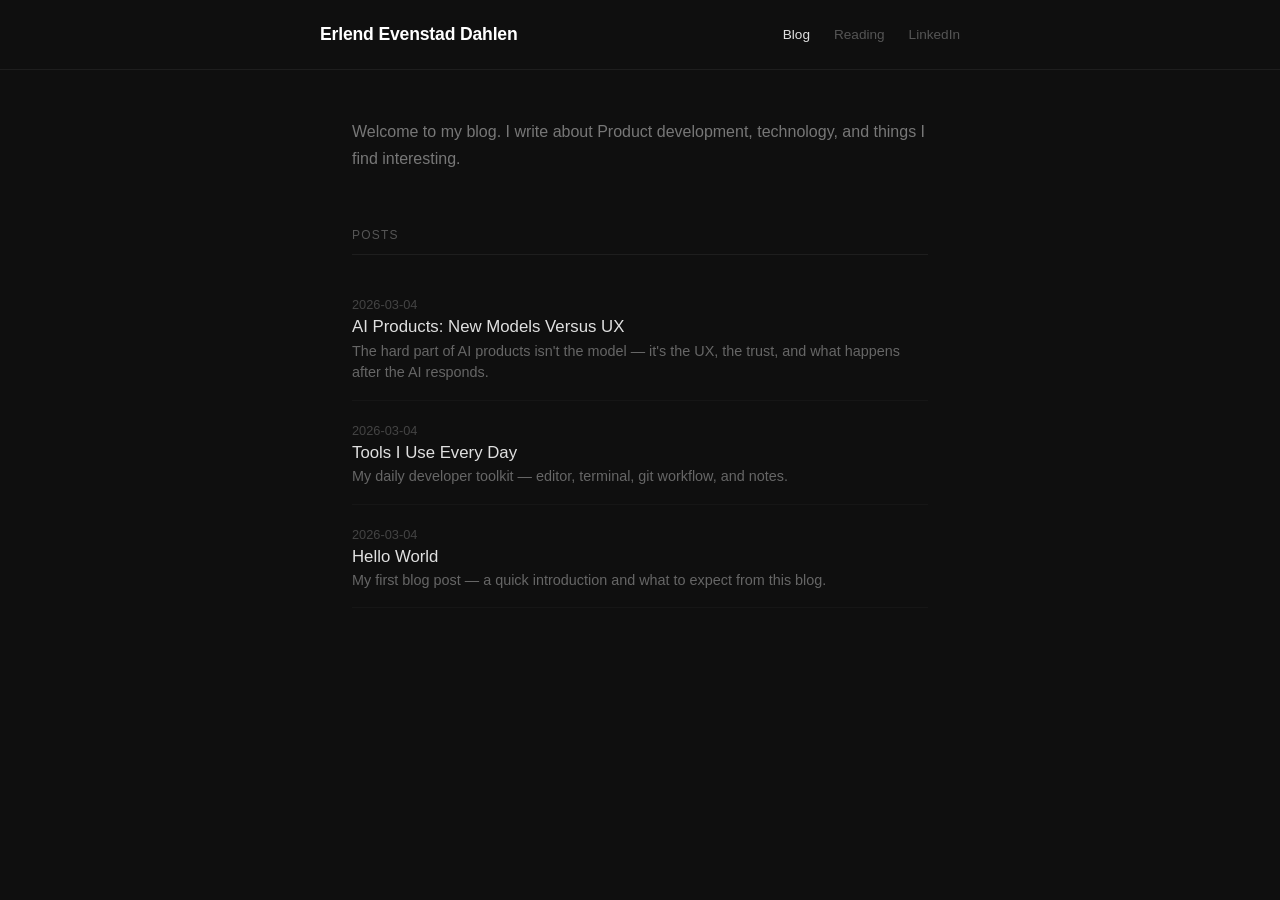
<file: index.html>
<!DOCTYPE html>
<html lang="en">
<head>
    <meta charset="UTF-8">
    <meta name="viewport" content="width=device-width, initial-scale=1.0">
    <title>Erlend Evenstad Dahlen</title>
    <link rel="stylesheet" href="style.css?v=2">
</head>
<body>
    <header>
        <div class="header-inner">
            <a href="index.html" class="site-title">Erlend Evenstad Dahlen</a>
            <nav class="nav-links">
                <a href="index.html" class="active">Blog</a>
                <a href="reading.html">Reading</a>
                <a href="https://linkedin.com/in/" target="_blank" rel="noopener">LinkedIn</a>
            </nav>
        </div>
    </header>
    <main>
        <section class="intro">
            <p>Welcome to my blog. I write about Product development, technology, and things I find interesting.</p>
        </section>
        <section class="posts" id="posts">
            <h2>Posts</h2>
            <div id="post-list"></div>
        </section>
    </main>
    <script>
        fetch('posts/posts.json')
            .then(res => res.json())
            .then(posts => {
                const list = document.getElementById('post-list');
                if (posts.length === 0) {
                    list.innerHTML = '<p class="empty">No posts yet.</p>';
                    return;
                }
                posts.forEach(post => {
                    const article = document.createElement('article');
                    article.className = 'post-card';
                    article.innerHTML = `
                        <a href="post.html?slug=${post.slug}">
                            <time>${post.date}</time>
                            <h3>${post.title}</h3>
                            <p>${post.description}</p>
                        </a>
                    `;
                    list.appendChild(article);
                });
            });
    </script>
</body>
</html>
</file>
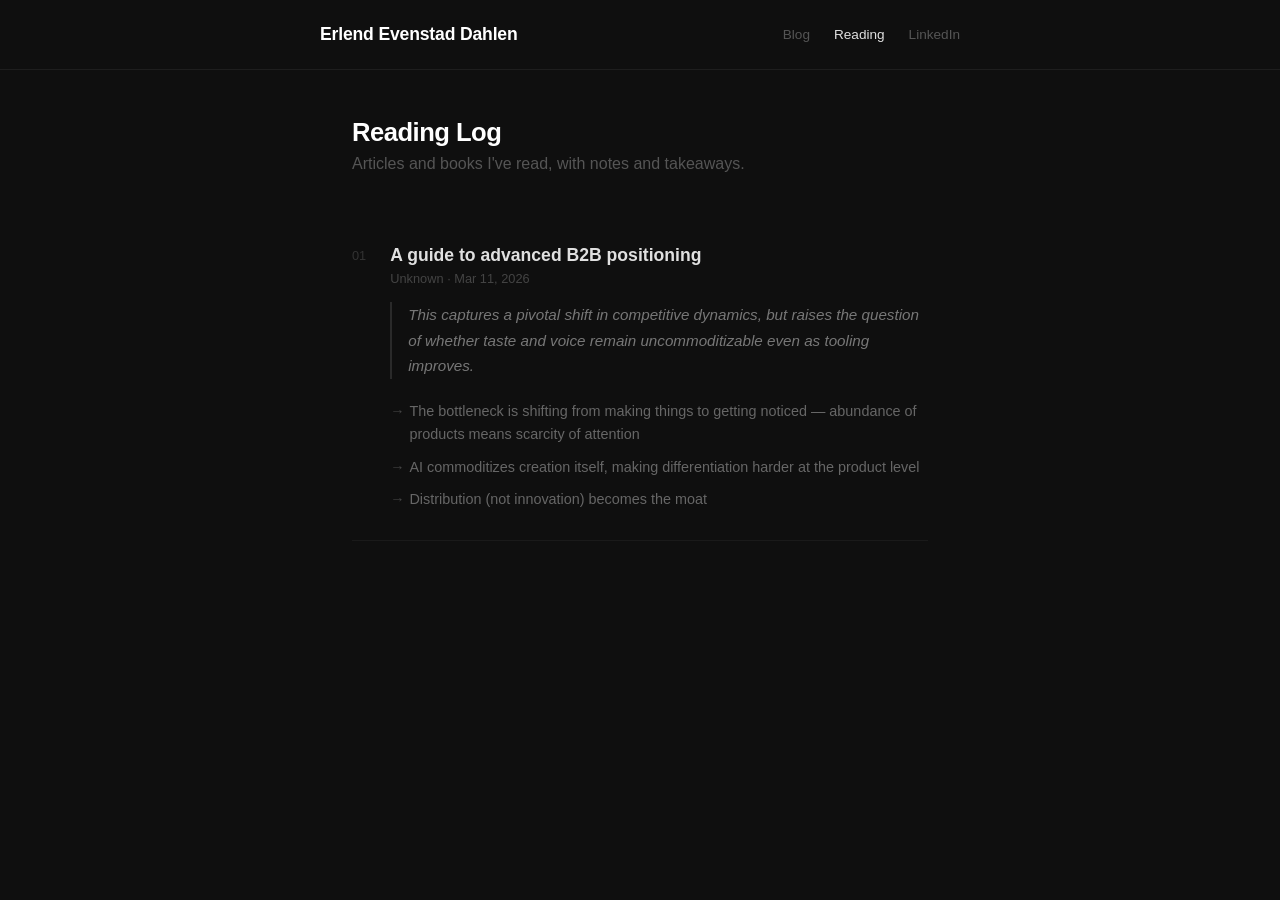
<file: reading.html>
<!DOCTYPE html>
<html lang="en">
<head>
    <meta charset="UTF-8">
    <meta name="viewport" content="width=device-width, initial-scale=1.0">
    <title>Reading Log — Erlend Evenstad Dahlen</title>
    <link rel="stylesheet" href="style.css?v=2">
</head>
<body>
    <header>
        <div class="header-inner">
            <a href="index.html" class="site-title">Erlend Evenstad Dahlen</a>
            <nav class="nav-links">
                <a href="index.html">Blog</a>
                <a href="reading.html" class="active">Reading</a>
                <a href="https://linkedin.com/in/" target="_blank" rel="noopener">LinkedIn</a>
            </nav>
        </div>
    </header>
    <main>
        <section class="reading-header">
            <h1>Reading Log</h1>
            <p>Articles and books I've read, with notes and takeaways.</p>
        </section>
        <section class="reading-list" id="reading-list"></section>
    </main>
    <script>
        fetch('readings/readings.json')
            .then(res => res.json())
            .then(entries => {
                const list = document.getElementById('reading-list');
                if (entries.length === 0) {
                    list.innerHTML = '<p class="empty">Nothing logged yet.</p>';
                    return;
                }
                entries.forEach((entry, i) => {
                    const num = String(i + 1).padStart(2, '0');
                    const date = new Date(entry.date).toLocaleDateString('en-US', {
                        year: 'numeric', month: 'short', day: 'numeric'
                    });

                    let takeawaysHtml = '';
                    if (entry.takeaways && entry.takeaways.length > 0) {
                        takeawaysHtml = '<ul class="reading-takeaways">' +
                            entry.takeaways.map(t => `<li>${t}</li>`).join('') +
                            '</ul>';
                    }

                    const article = document.createElement('article');
                    article.className = 'reading-entry';
                    article.innerHTML = `
                        <div class="reading-num">${num}</div>
                        <div class="reading-body">
                            <h3>${entry.title}</h3>
                            <div class="reading-meta">${entry.author || 'Unknown'} &middot; ${date}</div>
                            ${entry.reflection ? `<blockquote>${entry.reflection}</blockquote>` : ''}
                            ${takeawaysHtml}
                        </div>
                    `;
                    list.appendChild(article);
                });
            });
    </script>
</body>
</html>
</file>
<file: style.css>
* {
    margin: 0;
    padding: 0;
    box-sizing: border-box;
}

html {
    background-color: #0f0f0f;
}

body {
    font-family: -apple-system, BlinkMacSystemFont, "Segoe UI", Roboto, Helvetica, Arial, sans-serif;
    background-color: #0f0f0f;
    color: #e0e0e0;
    min-height: 100vh;
    display: block;
}

a {
    color: inherit;
    text-decoration: none;
}

/* Header */
header {
    border-bottom: 1px solid #1e1e1e;
    padding: 1.5rem 2rem;
}

.header-inner {
    max-width: 640px;
    margin: 0 auto;
    display: flex;
    align-items: center;
    justify-content: space-between;
    gap: 1rem;
}

.site-title {
    font-size: 1.1rem;
    font-weight: 600;
    color: #ffffff;
    letter-spacing: -0.01em;
}

.site-title:hover {
    color: #aaa;
}

.nav-links {
    display: flex;
    gap: 1.5rem;
}

.nav-links a {
    color: #555;
    font-size: 0.85rem;
    transition: color 0.2s;
}

.nav-links a:hover {
    color: #e0e0e0;
}

/* Main content */
main {
    max-width: 640px;
    width: 100%;
    margin: 0 auto;
    padding: 3rem 2rem 4rem;
}

/* Intro */
.intro {
    margin-bottom: 3.5rem;
}

.intro p {
    font-size: 1rem;
    line-height: 1.7;
    color: #777;
}

/* Posts section */
.posts h2 {
    font-size: 0.75rem;
    font-weight: 500;
    color: #555;
    text-transform: uppercase;
    letter-spacing: 0.1em;
    margin-bottom: 1.5rem;
    padding-bottom: 0.75rem;
    border-bottom: 1px solid #1e1e1e;
}

.post-card {
    margin-bottom: 0.25rem;
}

.post-card a {
    display: block;
    padding: 1rem 0;
    border-bottom: 1px solid #161616;
    transition: opacity 0.2s;
}

.post-card a:hover {
    opacity: 0.7;
}

.post-card time {
    font-size: 0.8rem;
    color: #444;
    font-variant-numeric: tabular-nums;
}

.post-card h3 {
    font-size: 1.05rem;
    font-weight: 500;
    color: #e0e0e0;
    margin: 0.25rem 0 0.2rem;
}

.post-card p {
    font-size: 0.9rem;
    color: #666;
    line-height: 1.5;
}

.empty {
    color: #444;
    font-style: italic;
}

/* Post content page */
.post-content {
    line-height: 1.8;
}

.post-content time {
    display: block;
    font-size: 0.85rem;
    color: #444;
    margin-bottom: 0.5rem;
}

.post-content h1 {
    font-size: 1.8rem;
    font-weight: 700;
    color: #ffffff;
    margin-bottom: 1.5rem;
    letter-spacing: -0.03em;
    line-height: 1.3;
}

.post-content h2 {
    font-size: 1.25rem;
    font-weight: 600;
    color: #e0e0e0;
    margin-top: 2.5rem;
    margin-bottom: 0.8rem;
}

.post-content h3 {
    font-size: 1.05rem;
    font-weight: 600;
    color: #d0d0d0;
    margin-top: 2rem;
    margin-bottom: 0.6rem;
}

.post-content p {
    font-size: 1rem;
    color: #999;
    margin-bottom: 1.2rem;
    line-height: 1.8;
}

.post-content ul,
.post-content ol {
    margin: 1rem 0;
    padding-left: 1.5rem;
    color: #999;
}

.post-content li {
    margin-bottom: 0.5rem;
    font-size: 1rem;
    line-height: 1.7;
}

.post-content code {
    background-color: #1a1a1a;
    padding: 0.15rem 0.4rem;
    border-radius: 3px;
    font-size: 0.88em;
    color: #ccc;
}

.post-content pre {
    background-color: #141414;
    border: 1px solid #1e1e1e;
    border-radius: 6px;
    padding: 1.2rem;
    overflow-x: auto;
    margin: 1.5rem 0;
}

.post-content pre code {
    background: none;
    padding: 0;
    font-size: 0.88rem;
}

.post-content blockquote {
    border-left: 2px solid #2a2a2a;
    padding-left: 1.2rem;
    margin: 1.5rem 0;
    color: #666;
    font-style: italic;
}

.post-content a {
    color: #999;
    text-decoration: underline;
    text-underline-offset: 2px;
}

.post-content a:hover {
    color: #e0e0e0;
}

.back-link {
    display: inline-block;
    margin-top: 3rem;
    color: #444;
    font-size: 0.85rem;
    transition: color 0.2s;
}

.back-link::before {
    content: "\2190\00a0";
}

.back-link:hover {
    color: #e0e0e0;
}

/* Nav active state */
.nav-links a.active {
    color: #e0e0e0;
}

/* Reading log */
.reading-header {
    margin-bottom: 3rem;
}

.reading-header h1 {
    font-size: 1.6rem;
    font-weight: 700;
    color: #ffffff;
    letter-spacing: -0.02em;
    margin-bottom: 0.5rem;
}

.reading-header p {
    font-size: 1rem;
    color: #555;
}

.reading-entry {
    display: flex;
    gap: 1.5rem;
    padding: 1.5rem 0;
    border-bottom: 1px solid #1a1a1a;
}

.reading-num {
    font-size: 0.8rem;
    color: #333;
    font-variant-numeric: tabular-nums;
    padding-top: 0.2rem;
    flex-shrink: 0;
}

.reading-body h3 {
    font-size: 1.1rem;
    font-weight: 600;
    color: #e0e0e0;
    margin-bottom: 0.3rem;
}

.reading-meta {
    font-size: 0.8rem;
    color: #444;
    margin-bottom: 1rem;
}

.reading-entry blockquote {
    border-left: 2px solid #2a2a2a;
    padding-left: 1rem;
    margin: 0 0 1rem;
    color: #777;
    font-style: italic;
    font-size: 0.95rem;
    line-height: 1.7;
}

.reading-takeaways {
    list-style: none;
    padding: 0;
}

.reading-takeaways li {
    font-size: 0.9rem;
    color: #666;
    line-height: 1.6;
    padding: 0.3rem 0;
    padding-left: 1.2rem;
    position: relative;
}

.reading-takeaways li::before {
    content: "\2192";
    position: absolute;
    left: 0;
    color: #444;
}

/* Responsive */
@media (max-width: 480px) {
    header {
        padding: 1.2rem 1rem;
    }

    .header-inner {
        flex-direction: column;
        align-items: flex-start;
        gap: 0.5rem;
    }

    main {
        padding: 2rem 1rem 3rem;
    }

    .post-content h1 {
        font-size: 1.5rem;
    }
}
</file>
